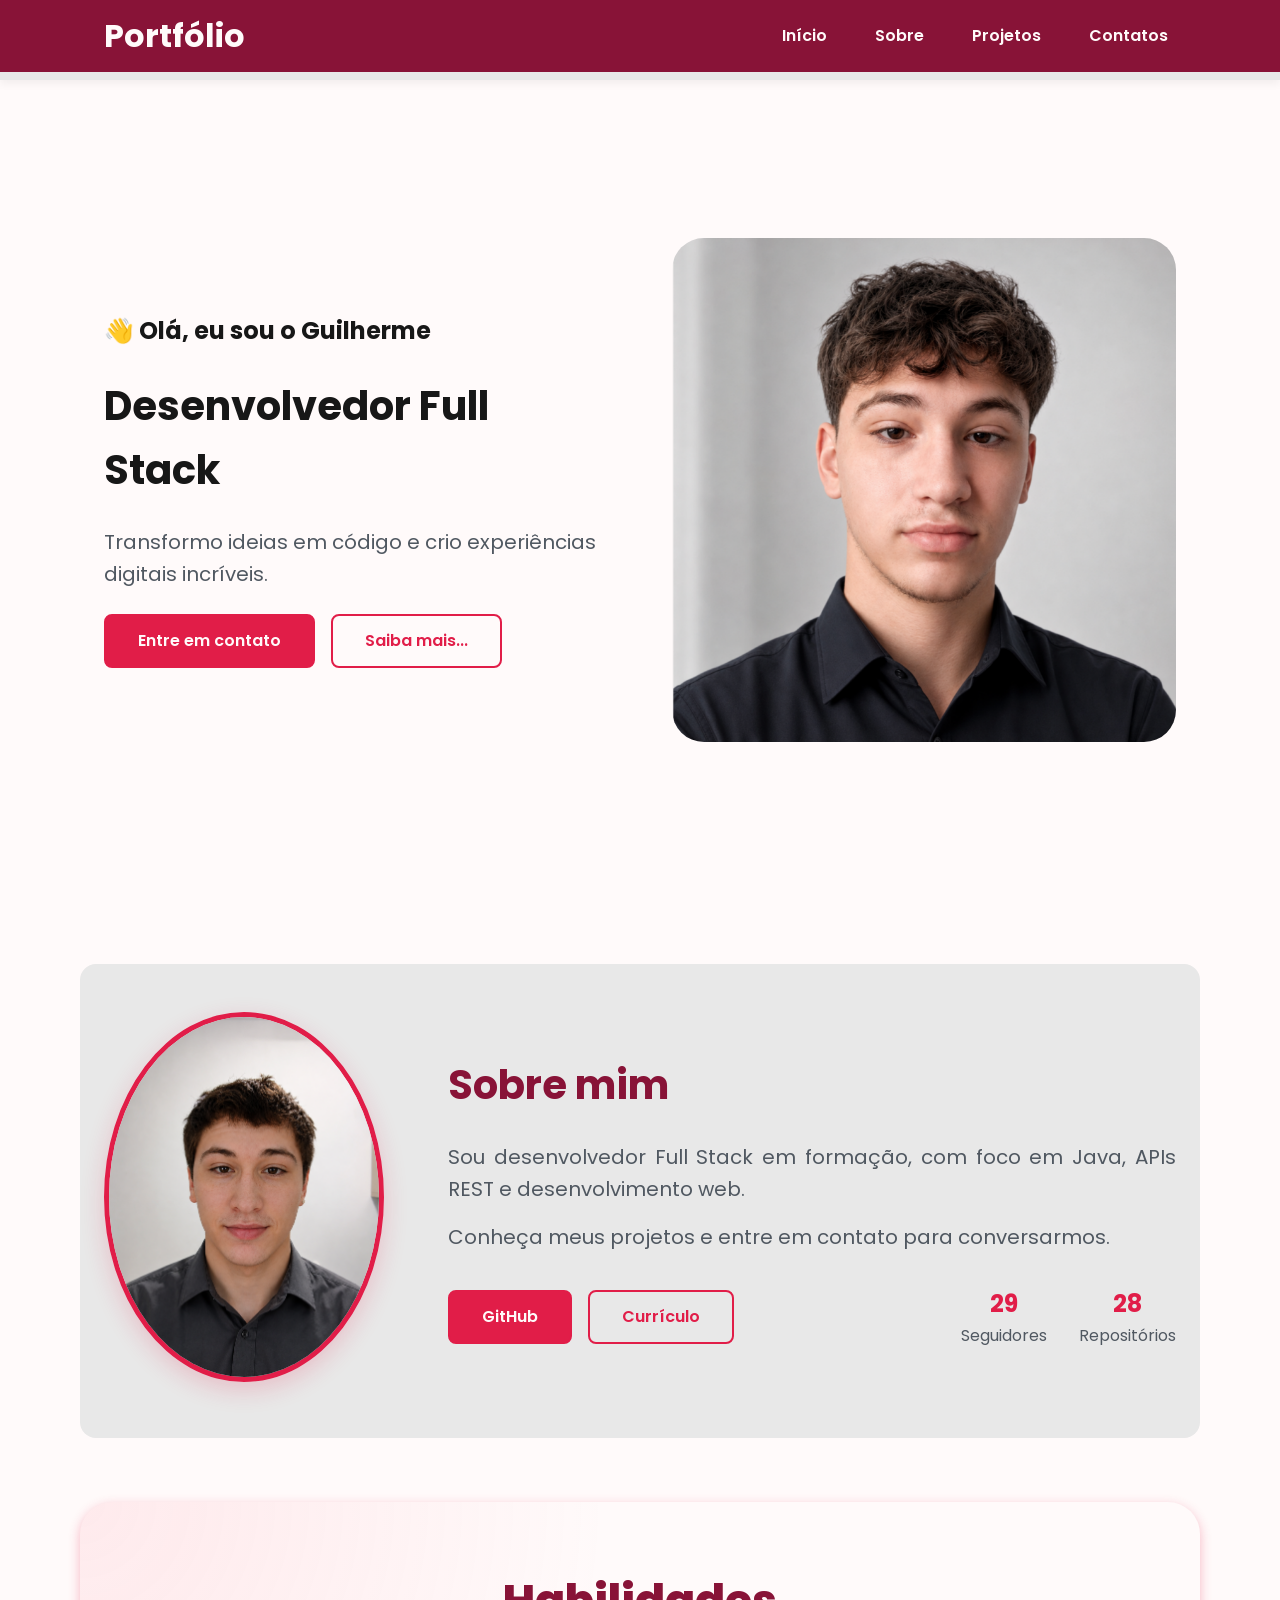
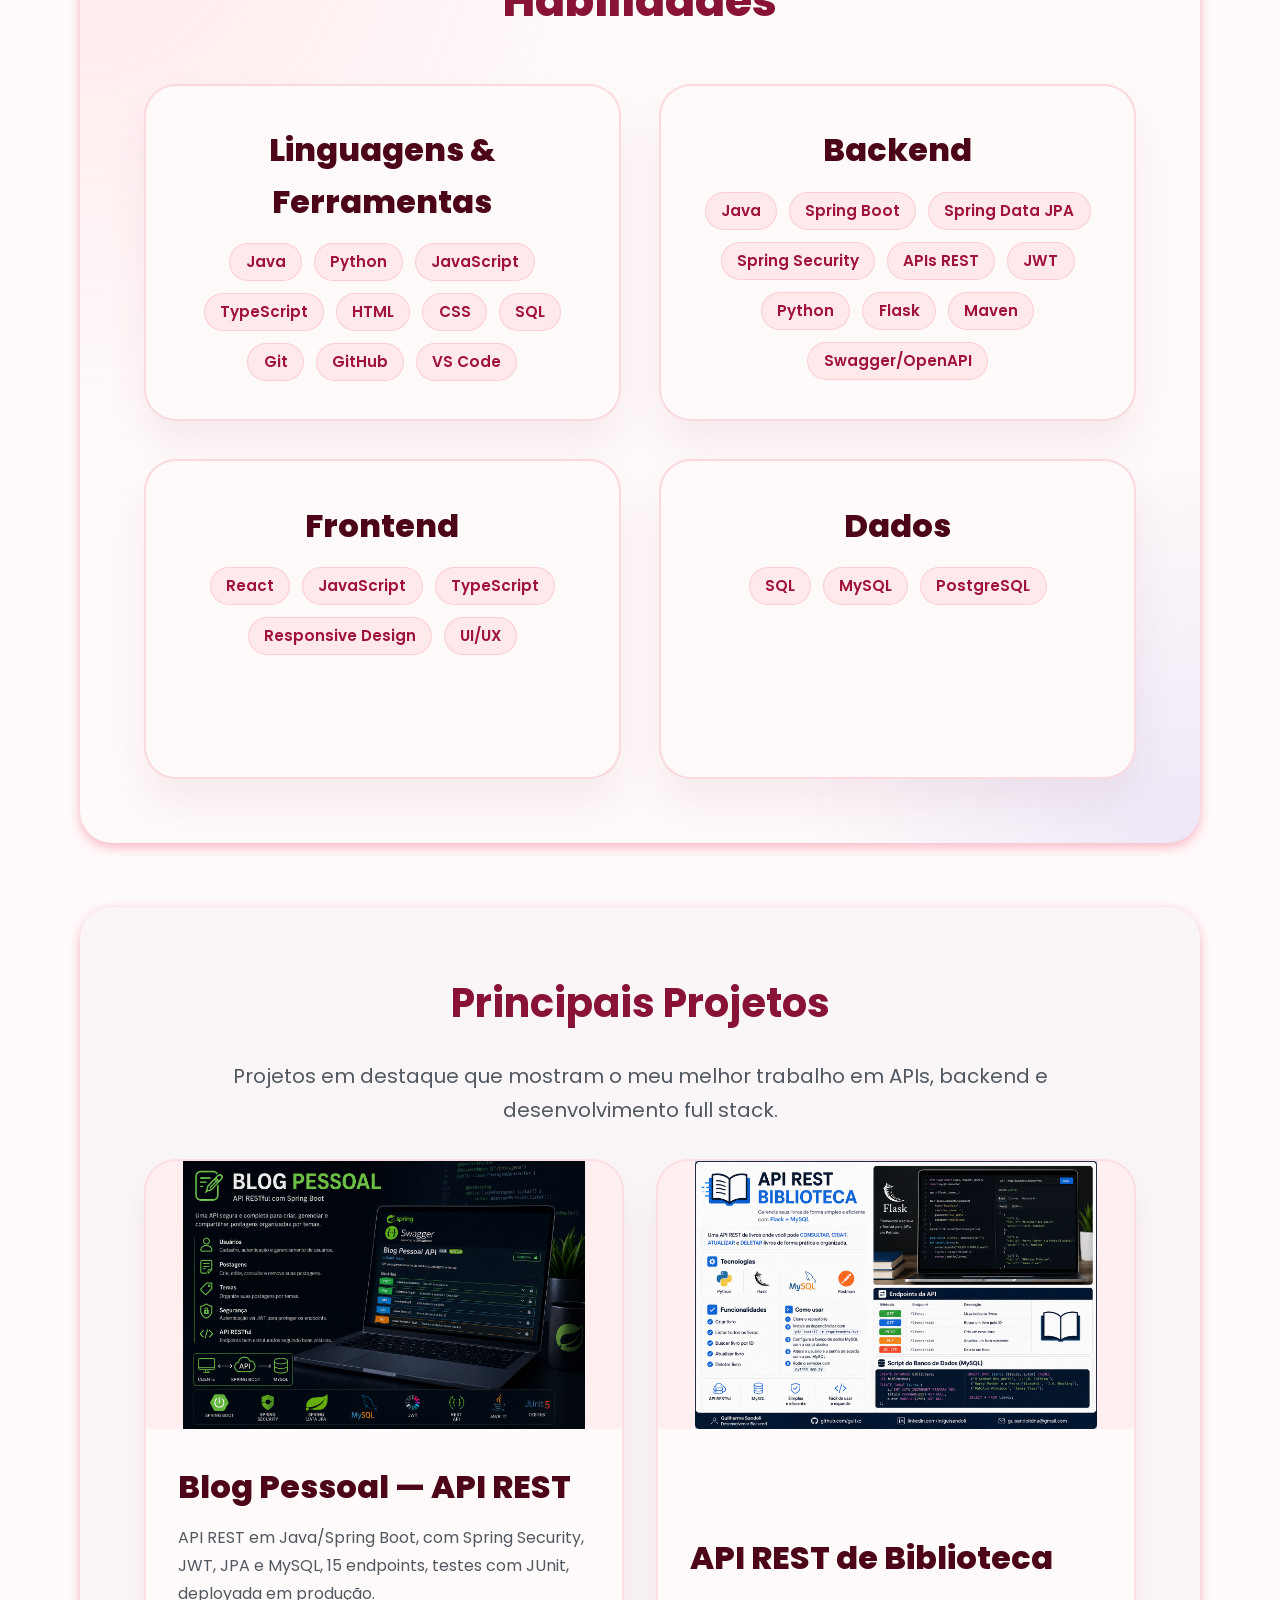
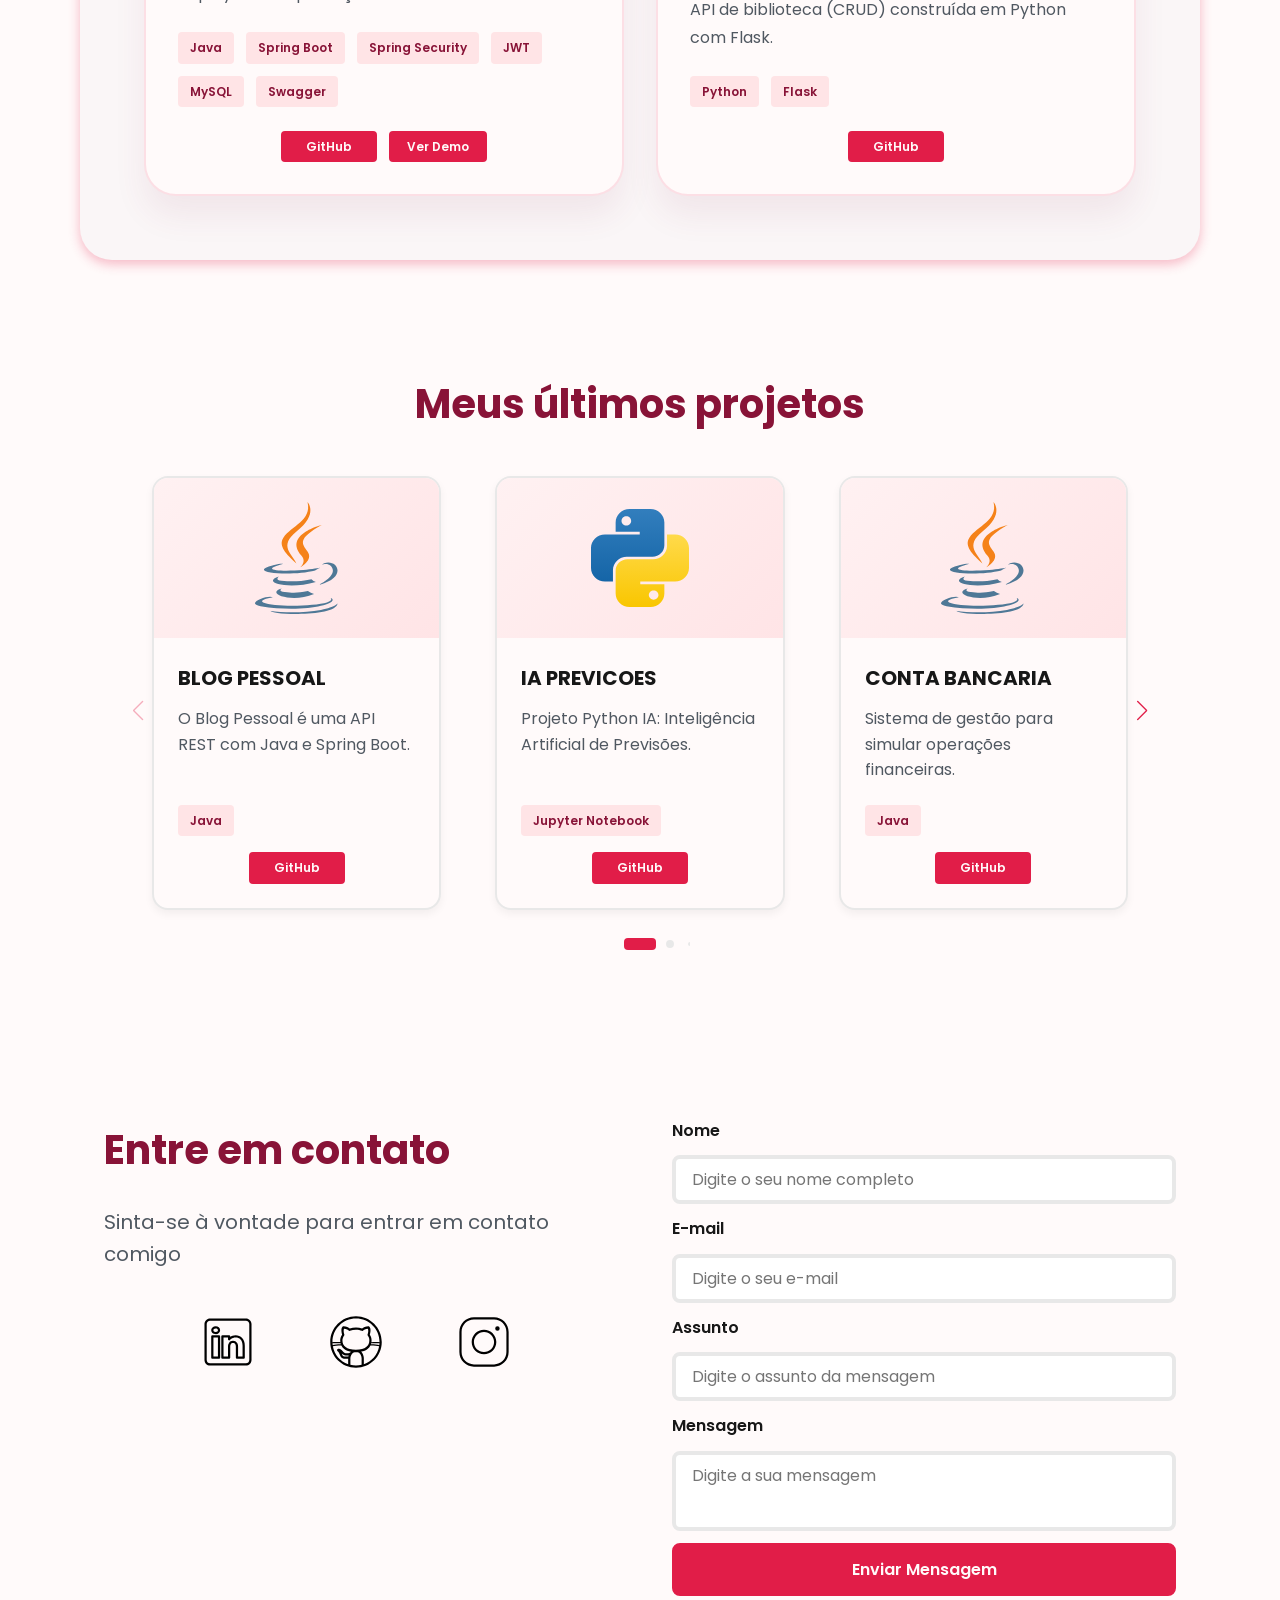
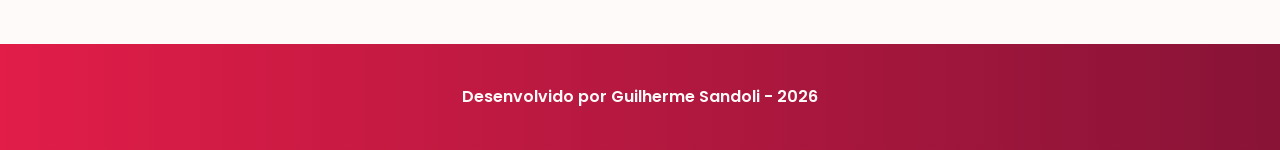
<file: index.html>
<!doctype html>
<html lang="pt-br">

<head>

  <!-- Fontes do Google -->
  <link rel="preconnect" href="https://fonts.googleapis.com">
  <link rel="preconnect" href="https://fonts.gstatic.com" crossorigin>

  <!-- Fonte do Google - Poppins -->
  <link href="https://fonts.googleapis.com/css2?family=Poppins&display=swap" rel="stylesheet">

  <meta charset="UTF-8" />
  <meta name="viewport" content="width=device-width, initial-scale=1.0" />

  <meta name="author" content="Guilherme Sandoli" />

  <meta name="description" content="Portfólio Pessoal do Guilherme Sandoli, 
                desenvolvedor Full Stack especializado em criar experiências 
                digitais incríveis. Conheça meus projetos e entre em contato." />

  <meta name="robots" content="index, follow" />

  <link rel="icon" type="image/svg+xml" href="./assets/img/favicon.svg" />

  <!-- SWIPER CSS -->
  <link rel="stylesheet" href="https://cdn.jsdelivr.net/npm/swiper@11/swiper-bundle.min.css">

  <!-- CSS principal da página -->
  <link rel="stylesheet" href="./assets/css/styles.css">

  <title>Portfólio do Guilherme</title>
</head>

<body>
  <!-- Cabeçalho da Página -->
  <header>

    <div class="menu-content">

      <!-- Título do cabeçalho -->
      <a href="index.html" id="titulo">Portfólio</a>

      <!-- Menu de Navegação -->
      <nav>
        <ul class="menu-list">
          <li><a href="#hero">Início</a></li>
          <li><a href="#about">Sobre</a></li>
          <li><a href="#projects">Projetos</a></li>
          <li><a href="#contacts">Contatos</a></li>
        </ul>
      </nav>

    </div>

  </header>

  <!-- Seção Principal da Página -->
  <main>

    <!-- Seção Hero -->
    <section id="hero" class="section-container hero-container">

      <!-- Boas Vindas -->
      <article class="hero-content">

        <span>👋 Olá, eu sou o Guilherme</span>
        <h1>Desenvolvedor Full Stack</h1>
        <p>Transformo ideias em
          código e crio experiências digitais incríveis.</p>

        <div class="buttons-container">
          <a href="#contacts" class="botao">Entre em contato</a>
          <a href="#about" class="botao-outline">Saiba mais...</a>
        </div>

      </article>

      <!-- Imagem da Seção Hero -->
      <figure class="hero-image">
        <img src="./assets/img/fotoProfissional.png" alt="Foto do autor do site" class="float-animation">
      </figure>

    </section>

    <!-- Seção Sobre mim -->
    <section id="about" class="section-container about-container">


    </section>

    <!-- Seção de Habilidades -->
    <section id="skills" class="section-container skills-container">
      <h2>Habilidades</h2>
      <div class="skills-grid">
          <article class="skill-card">
            <h3>Linguagens & Ferramentas</h3>
          <ul>
            <li class="skill-chip">Java</li>
            <li class="skill-chip">Python</li>
            <li class="skill-chip">JavaScript</li>
            <li class="skill-chip">TypeScript</li>
            <li class="skill-chip">HTML</li>
            <li class="skill-chip">CSS</li>
            <li class="skill-chip">SQL</li>
            <li class="skill-chip">Git</li>
            <li class="skill-chip">GitHub</li>
            <li class="skill-chip">VS Code</li>
          </ul>
        </article>

        <article class="skill-card">
          <h3>Backend</h3>
          <ul>
            <li class="skill-chip">Java</li>
            <li class="skill-chip">Spring Boot</li>
            <li class="skill-chip">Spring Data JPA</li>
            <li class="skill-chip">Spring Security</li>
            <li class="skill-chip">APIs REST</li>
            <li class="skill-chip">JWT</li>
            <li class="skill-chip">Python</li>
            <li class="skill-chip">Flask</li>
            <li class="skill-chip">Maven</li>
            <li class="skill-chip">Swagger/OpenAPI</li>
          </ul>
        </article>

        <article class="skill-card">
          <h3>Frontend</h3>
          <ul>
            <li class="skill-chip">React</li>
            <li class="skill-chip">JavaScript</li>
            <li class="skill-chip">TypeScript</li>
            <li class="skill-chip">Responsive Design</li>
            <li class="skill-chip">UI/UX</li>
          </ul>
        </article>

        <article class="skill-card">
          <h3>Dados</h3>
          <ul>
            <li class="skill-chip">SQL</li>
            <li class="skill-chip">MySQL</li>
            <li class="skill-chip">PostgreSQL</li>
          </ul>
        </article>

      </div>
    </section>

    <!-- Seção de Principais Projetos -->
    <section id="featured-projects" class="section-container featured-projects-container">
      <div class="section-header">
        <h2>Principais Projetos</h2>
        <p>Projetos em destaque que mostram o meu melhor trabalho em APIs, backend e desenvolvimento full stack.</p>
      </div>
      <div class="featured-projects-grid"></div>
    </section>

    <!-- Seção de Projetos -->
    <section id="projects" class="section-container projects-container">

      <h2>Meus últimos projetos</h2>

      <!-- Swiper Container -->
      <div class="swiper projects-swiper">

        <div class="swiper-wrapper">

        

        </div>

        <!-- Botões de Navegação -->
        <div class="swiper-button-next"></div>
        <div class="swiper-button-prev"></div>

        <!-- Paginação -->
        <div class="swiper-pagination"></div>

      </div>

    </section>

    <!-- Seção de Contatos -->
    <section id="contacts" class="section-container contact-container">

      <!-- Redes Sociais -->
      <article class="contact-info">

        <h2>Entre em contato</h2>
        <p>Sinta-se à vontade para entrar em contato comigo</p>

        <!-- Links para as Redes Sociais -->
        <div class="social-container">

          <a href="https://www.linkedin.com/in/guisandoli/" target="_blank" class="social-icon" aria-label="LinkedIn">
            <img src="./assets/icons/social/linkedin.svg" alt="Link para o LinkedIn">
          </a>

          <a href="https://github.com/guitxc" target="_blank" class="social-icon" aria-label="GitHub">
            <img src="./assets/icons/social/github.svg" alt="Link para o GitHub">
          </a>

          <a href="https://www.instagram.com/gui.snd" target="_blank" class="social-icon" aria-label="Instagram">
            <img src="./assets/icons/social/instagram.svg" alt="Link para o Instagram">
          </a>

        </div>
      </article>


      <!-- Formulário de Contato -->
      <form id="formulario" action="https://formsubmit.co/22975ca200a794dda0c93c1955810172" method="POST">

        <input type="hidden" name="_next" value="https://guitxc.github.io/portifolio_t/index.html">
        <input type="hidden" name="_captcha" value="false">

        <label for="nome">Nome</label>
        <input id="nome" name="nome" type="text" placeholder="Digite o seu nome completo">
        <span id="erro-nome"></span>

        <label for="email">E-mail</label>
        <input id="email" name="email" type="text" placeholder="Digite o seu e-mail">
        <span id="erro-email"></span>

        <label for="assunto">Assunto</label>
        <input id="assunto" name="assunto" type="text" placeholder="Digite o assunto da mensagem">
        <span id="erro-assunto"></span>

        <label for="mensagem">Mensagem</label>
        <textarea id="mensagem" name="mensagem" placeholder="Digite a sua mensagem"></textarea>
        <span id="erro-mensagem"></span>

        <button class="botao" type="submit">Enviar Mensagem</button>

      </form>

    </section>
  </main>

  <!-- Rodapé da Pàgina -->
  <footer>
    Desenvolvido por Guilherme Sandoli - 2026
  </footer>

  <!-- SWIPER JS -->
  <script src="https://cdn.jsdelivr.net/npm/swiper@11/swiper-bundle.min.js"></script>

  <script src="./assets/js/script.js"></script>

</body>

</html>
</file>
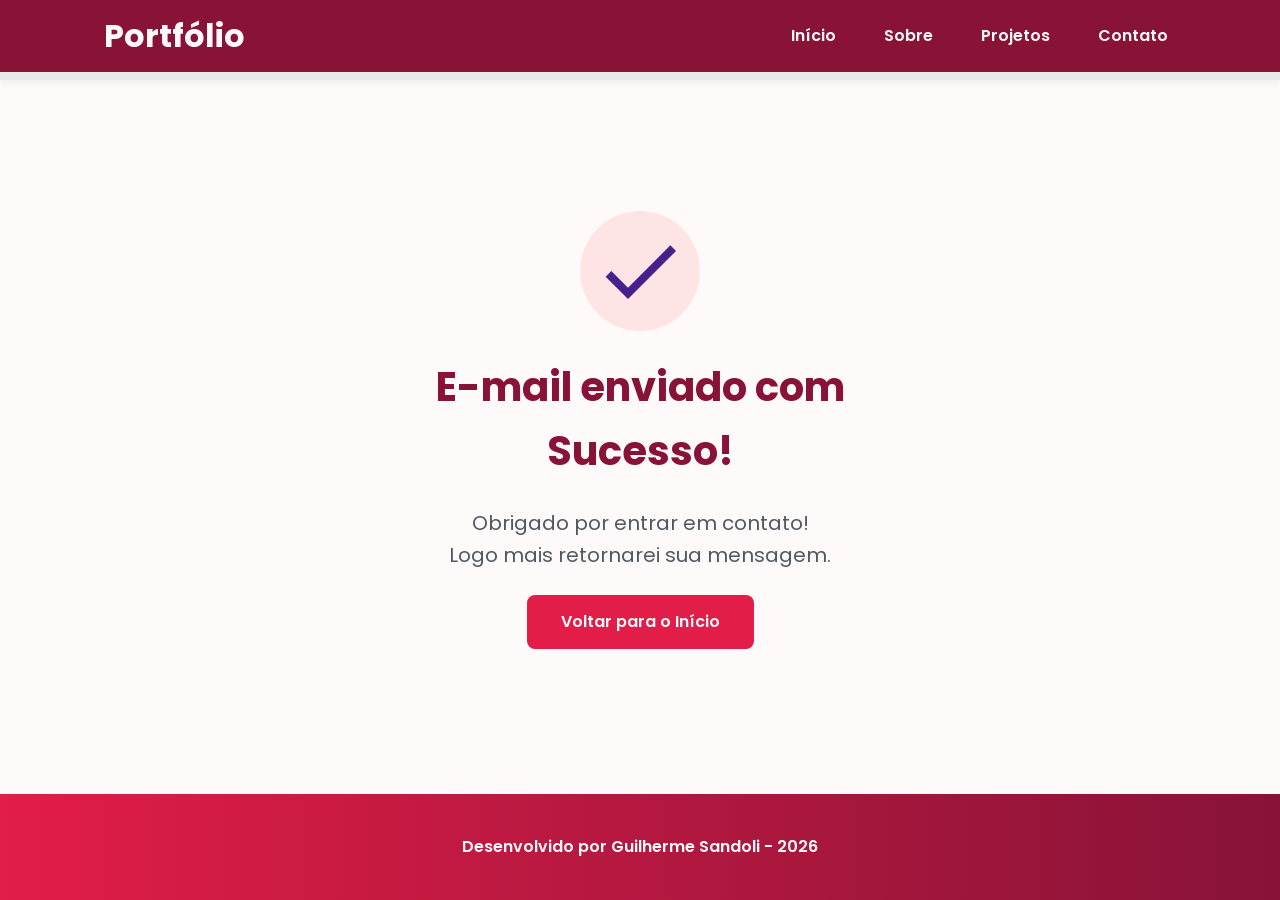
<file: success.html>
<!doctype html>
<html lang="pt-br">
	<head>
		<!-- Fontes do Google -->
		<link rel="preconnect" href="https://fonts.googleapis.com" />
		<link
			rel="preconnect"
			href="https://fonts.gstatic.com"
			crossorigin
		/>

		<!-- Fonte do Google - Poppins -->
		<link
			href="https://fonts.googleapis.com/css2?family=Poppins&display=swap"
			rel="stylesheet"
		/>

		<meta charset="UTF-8" />
		<meta
			name="viewport"
			content="width=device-width, initial-scale=1.0"
		/>
		<meta name="author" content="Guilherme Sandoli" />
		<meta
			name="description"
			content="Portfólio Pessoal do Guilherme Sandoli, 
                desenvolvedor Full Stack especializado em criar experiências 
                digitais incríveis. Conheça meus projetos e entre em contato."
		/>
		<meta name="robots" content="index, follow" />

		<link
			rel="icon"
			type="image/svg+xml"
			href="./assets/img/favicon.svg"
		/>

		<!-- CSS principal da página -->
		<link rel="stylesheet" href="./assets/css/styles.css" />

		<title>Portfólio do Guilherme</title>
	</head>

	<body>
		<!-- Cabeçalho da Página (header) -->
		<header class="menu-container">
			<div class="menu-content">
				<a href="index.html" id="titulo">Portfólio</a>

				<nav>
					<ul class="menu-list">
						<li>
							<a href="index.html#hero"
								>Início</a
							>
						</li>
						<li>
							<a href="index.html#about"
								>Sobre</a
							>
						</li>
						<li>
							<a href="index.html#projects"
								>Projetos</a
							>
						</li>
						<li>
							<a href="index.html#contact"
								>Contato</a
							>
						</li>
					</ul>
				</nav>
			</div>
		</header>

		<!-- Seção Principal da Página (main) -->
		<main>
			<!-- Mensagem de Sucesso -->
			<section class="success-container">
				<article class="success-content">
					<figure class="success-icon">
						<img
							src="./assets/img/success.svg"
							alt="Ilustração de sucesso"
							class="float-animation"
							width="20%"
						/>
					</figure>

					<h1>E-mail enviado com Sucesso!</h1>
					<h2>
						Obrigado por entrar em contato! <br />
						Logo mais retornarei sua mensagem.
					</h2>

					<a class="botao" href="index.html"
						>Voltar para o Início</a
					>
				</article>
			</section>
		</main>

		<!-- Rodapé da Página (footer) -->
		<footer>Desenvolvido por Guilherme Sandoli - 2026</footer>
	</body>
</html>
</file>
<file: assets/css/styles.css>
/* Reset do Navegador */
* {
  margin: 0;
  padding: 0;
  box-sizing: border-box;
  font-family: 'Poppins', sans-serif;
  font-weight: 400;
  text-decoration: none;
  outline: none;
}    

/* Variáveis */
:root {
    /* Paleta de Cores - Vermelho */
    --purple-50: #fff1f2;
    --purple-100: #ffe4e6;
    --purple-200: #fecdd3;
    --purple-300: #fda4af;
    --purple-400: #fb7185;
    --purple-500: #e11d48;
    --purple-600: #be123c;
    --purple-700: #9f1239;
    --purple-800: #881337;
    --purple-900: #4c0519;
    --purple-950: #2a020d;

    /* Cores Neutras */
    --gray-200: #e8e8e8;
    --gray-400: #505861;
    --black: #171717;
    --white: #fffafa;

    /* Cores de Estado */
    --error: #e63946;

    /* Sombras */
    --shadow-sm: 0 0.25rem 0.5rem rgba(0, 0, 0, 0.05);
    --shadow-md: 0 0.25rem 0.75rem rgba(225, 29, 72, 0.3);
    --shadow-lg: 0 0.5rem 1.5rem rgba(225, 29, 72, 0.2);

    /* Espaçamentos */
    --spacing-xs: 0.5rem;
    --spacing-sm: 1rem;
    --spacing-md: 1.5rem;
    --spacing-lg: 2rem;
    --spacing-xl: 3rem;
    --spacing-2xl: 4rem;

    /* Tamanhos de Fonte */
    --text-sm: 0.75rem;
    --text-base: 1rem;
    --text-lg: 1.25rem;
    --text-xl: 1.5rem;
    --text-2xl: 2rem;
    --text-3xl: 2.5rem;

    /* Border Radius */
    --radius-sm: 0.25rem;
    --radius-md: 0.5rem;
    --radius-lg: 1rem;
    --radius-xl: 2rem;
    --radius-full: 50%;

    /* Animação Padrão */
    --transition-default: all 0.3s ease;
}

/* Configurações Básicas */

html {
  scroll-behavior: smooth;
}

body {
  display: flex;
  flex-direction: column;
  min-height: 100vh;
  background-color: var(--white);
  line-height: 1.6;
  color: var(--black);
}

main {
  flex: 1;
}

/* Seções - Base Comum */

.section-container {
  max-width: 70rem;
  margin: 0 auto;
  padding: var(--spacing-xl) var(--spacing-md);
  scroll-margin-top: 6rem;
}

/* Botões */

.buttons-container {
  display: flex;
  gap: var(--spacing-sm);
}

.botao,
.botao-outline {
  display: inline-block;
  padding: 0.75rem 2rem;
  border: 0.15rem solid transparent;
  border-radius: var(--radius-md);
  font-size: var(--text-base);
  font-weight: 600;
  text-align: center;
  cursor: pointer;
  transition: var(--transition-default);
}

.botao {
  border-color: var(--purple-500);
  background-color: var(--purple-500);
  color: var(--white);
}

.botao:hover {
  border-color: var(--purple-800);
  background-color: var(--purple-800);
  box-shadow: var(--shadow-md);
  transform: translateY(-0.25rem);
}

.botao-outline {
  border-color: var(--purple-500);
  background-color: transparent;
  color: var(--purple-500);
}

.botao-outline:hover {
  border-color: var(--purple-500);
  background-color: var(--purple-500);
  color: var(--white);
  transform: translateY(-0.25rem);
}

/* Botões pequenos - Card Projetos */

.botao.botao-sm,
.botao-outline.botao-sm {
  min-width: 6rem;
  padding: 0.25rem var(--spacing-sm);
  border-width: 0.125rem;
  border-radius: 0.25rem;
  font-size: var(--text-sm);
}

/* Seção Header - Cabeçalho e Menu */

header {
  position: sticky;
  top: 0;
  z-index: 1000;
  width: 100%;
  height: 5rem;
  border-bottom: var(--spacing-xs) solid var(--gray-200);
  box-shadow: var(--shadow-sm);
  background-color: var(--purple-800);
}

header a {
  font-weight: 600;
  color: var(--white);
  transition: color 0.3s ease;
}

header a:hover {
  color: var(--purple-100);
}

#titulo {
  font-size: var(--text-2xl);
  font-weight: 700;
}

.menu-content {
  display: flex;
  justify-content: space-between;
  align-items: center;
  max-width: 70rem;
  height: 100%;
  margin: 0 auto;
  padding: 0 var(--spacing-md);
}

.menu-list {
  display: flex;
  gap: var(--spacing-lg);
  list-style: none;
}

.menu-list a {
  padding: var(--spacing-xs);
}

/* Seção Hero */

.hero-container {
  display: flex;
  align-items: center;
  gap: var(--spacing-2xl);
  min-height: calc(100vh - 5rem);
}

.hero-content {
  display: flex;
  flex: 1;
  flex-direction: column;
  gap: var(--spacing-md);

}

.hero-content span {
  font-size: var(--text-xl);
  font-weight: 700;
}

.hero-content h1 {
  font-size: var(--text-3xl);
  font-weight: 700;
}

.hero-content p,
.about-content p,
.contact-info p {
  font-size: var(--text-lg);
  color: var(--gray-400);
}

.hero-image {
  display: flex;
  flex: 1;
  justify-content: center;
}

.hero-image img {
  width: 100%;
  max-width: 100%;
  border-radius: var(--radius-xl);
}

/* Animação Flutuante */
@keyframes float {
  
  0%,
  100% {
    transform: translateY(0);
  }

  50% {
    transform: translateY(-1.25rem);
  }

}

/* Usa animação */
.float-animation {
  animation: float 3s ease-in-out infinite;
}

/* About */

.about-container {
    display: flex;
    align-items: center;
    gap: var(--spacing-2xl);
    margin: var(--spacing-2xl) auto;
    border-radius: var(--radius-lg);
    background-color: var(--gray-200);
}

.about-image {
    flex: 0 0 17.5rem;
}

.about-image img {
    width: 100%;
    border: 0.35rem solid var(--purple-500);
    border-radius: var(--radius-full);
    box-shadow: var(--shadow-lg);
}

.about-content h2,
.projects-container h2,
.contact-info h2 {
    margin-bottom: var(--spacing-md);
    font-size: var(--text-3xl);
    font-weight: 700;
    color: var(--purple-800);
}

.about-content p {
    margin-bottom: var(--spacing-sm);
    text-align: justify;
}

.about-buttons-data {
    display: flex;
    justify-content: space-between;
    align-items: center;
    gap: var(--spacing-lg);
    margin-top: var(--spacing-lg);
}

.about-buttons-data .botao {
    margin-right: auto;
}

.data-container {
    display: flex;
    gap: var(--spacing-lg);
    margin-top: 0;
}

.data-item {
    display: flex;
    flex-direction: column;
    align-items: center;
}

.data-number {
    font-size: var(--text-xl);
    font-weight: 700;
    text-align: center;
    color: var(--purple-500);
}

.data-label {
    font-size: var(--text-base);
    text-align: center;
    color: var(--gray-400);
}

/* Skills */

.skills-container {
  scroll-margin-top: 3rem;
  margin: var(--spacing-2xl) auto;
  padding: var(--spacing-2xl);
  border-radius: var(--radius-xl);
  background: radial-gradient(circle at top left, rgba(251, 113, 133, 0.12), transparent 36%),
    radial-gradient(circle at bottom right, rgba(79, 70, 229, 0.1), transparent 28%),
    var(--white);
  box-shadow: var(--shadow-md);
}

.skills-container h2 {
  margin-bottom: var(--spacing-lg);
  font-size: 2.75rem;
  font-weight: 800;
  color: var(--purple-800);
  text-align: center;
}

.skills-grid {
  display: grid;
  grid-template-columns: repeat(auto-fit, minmax(22rem, 1fr));
  justify-content: center;
  gap: calc(var(--spacing-lg) * 1.2);
  margin-top: var(--spacing-xl);
}

.skill-card {
  min-height: 20rem;
  padding: calc(var(--spacing-lg) * 1.2);
  border: 0.15rem solid rgba(226, 29, 72, 0.15);
  border-radius: var(--radius-xl);
  background-color: var(--white);
  box-shadow: 0 1.5rem 2.5rem rgba(142, 45, 85, 0.08);
  text-align: center;
  transition: transform 0.35s ease, box-shadow 0.35s ease;
  display: flex;
  flex-direction: column;
  justify-content: flex-start;
  align-items: center;
}

.skill-card:hover {
  transform: translateY(-0.5rem);
  box-shadow: 0 2rem 3rem rgba(142, 45, 85, 0.18);
}

.skill-card h3 {
  margin-bottom: 1rem;
  font-size: var(--text-2xl);
  font-weight: 800;
  color: var(--purple-900);
}

.skill-card ul {
  list-style: none;
  display: flex;
  flex-wrap: wrap;
  justify-content: center;
  gap: 0.75rem;
  padding: 0;
  margin: 0;
}

.skill-card li {
  display: inline-flex;
  align-items: center;
  padding: 0.65rem 0.95rem;
  border-radius: 999px;
  background-color: rgba(251, 113, 133, 0.12);
  color: var(--purple-700);
  font-weight: 600;
  font-size: 0.95rem;
  line-height: 1;
  border: 1px solid rgba(251, 113, 133, 0.25);
}

/* Featured Projects */

.featured-projects-container {
  scroll-margin-top: 3rem;
  margin: var(--spacing-2xl) auto;
  padding: var(--spacing-2xl);
  background-color: #faf6f7;
  border-radius: var(--radius-xl);
  box-shadow: var(--shadow-md);
}

.featured-projects-container .section-header {
  max-width: 52rem;
  margin: 0 auto 2rem;
  text-align: center;
}

.featured-projects-container .section-header h2 {
  margin-bottom: var(--spacing-md);
  font-size: var(--text-3xl);
  font-weight: 700;
  color: var(--purple-800);
}

.featured-projects-container .section-header p {
  font-size: var(--text-lg);
  color: var(--gray-400);
  line-height: 1.7;
  margin-top: var(--spacing-sm);
}

.featured-projects-grid {
  display: grid;
  grid-template-columns: repeat(auto-fit, minmax(22rem, 1fr));
  gap: var(--spacing-lg);
}

.featured-project-card {
  display: flex;
  flex-direction: column;
  justify-content: space-between;
  min-height: 100%;
  background-color: var(--white);
  border: 0.15rem solid rgba(226, 29, 72, 0.12);
  border-radius: var(--radius-xl);
  box-shadow: 0 1.25rem 2rem rgba(142, 45, 85, 0.08);
  overflow: hidden;
}

.featured-project-image {
  width: 100%;
  aspect-ratio: 16 / 9;
  overflow: hidden;
}

.featured-project-image img {
  width: 100%;
  height: 100%;
  object-fit: contain;
  background-color: rgba(251, 113, 133, 0.08);
  display: block;
}

.featured-project-body {
  display: flex;
  flex-direction: column;
  gap: var(--spacing-md);
  padding: var(--spacing-lg);
  min-height: 1px;
}

.featured-project-body h3 {
  font-size: var(--text-2xl);
  font-weight: 800;
  color: var(--purple-900);
  margin-bottom: 0.75rem;
}

.featured-project-body p {
  color: var(--gray-400);
  line-height: 1.75;
  margin-bottom: 0;
}

.featured-project-card .project-tags {
  display: flex;
  flex-wrap: wrap;
  gap: 0.75rem;
}

.featured-project-card .project-buttons {
  display: flex;
  flex-wrap: wrap;
  gap: 0.75rem;
  margin-top: auto;
}

/* Projects */

.projects-container {
  scroll-margin-top: 3rem;
  margin: var(--spacing-2xl) auto; 
  text-align: center;
}

.projects-swiper {
  position: relative;
  width: 100%;
  padding: var(--spacing-sm) var(--spacing-xl) var(--spacing-xl);
  overflow: hidden;
}

/* Card Projetos */

.project-card {
  display: flex;
  flex-direction: column;
  width: 100%;
  height: 100%;
  border: 0.15rem solid var(--gray-200);
  border-radius: var(--radius-lg);
  background-color: var(--white);
  box-shadow: var(--shadow-sm);
  overflow: hidden;
  transition: var(--transition-default);
}

.project-card:hover {
  box-shadow: var(--shadow-lg);
}

.project-image {
  display: flex;
  justify-content: center;
  align-items: center;
  width: 100%;
  height: 10rem;
  background: linear-gradient(135deg, var(--purple-50) 0%, var(--purple-100) 100%);
}

.project-image img {
  width: 75%;
  height: 75%;
  max-width: 7rem;
  max-height: 7rem;
  object-fit: contain;
  transition: transform 0.3s ease;
}

.project-content {
  display: flex;
  flex: 1;
  flex-direction: column;
  padding: var(--spacing-md);
  text-align: left;
}

.project-content h3 {
  margin-bottom: 0.75rem;
  font-size: var(--text-lg);
  font-weight: 700;
}

.project-content p {
  flex: 1;
  margin-bottom: var(--spacing-sm);
  font-size: var(--text-base);
  color: var(--gray-400)
}

.project-tags {
  display: flex;
  flex-wrap: wrap;
  gap: var(--spacing-xs)
}

.tag {
  padding: 0.375rem 0.75rem;
  border-radius: var(--radius-sm);
  background-color: var(--purple-100);
  font-size: var(--text-sm);
  font-weight: 600;
  color: var(--purple-800);
}

.project-buttons {
  display: flex;
  justify-content: center;
  align-items: center;
  gap: 0.75rem;
  margin-top: var(--spacing-sm);
}

/* Configuração do Swiper */

.swiper-wrapper {
    align-items: stretch;
}

.swiper-slide {
    display: flex;
    height: auto;
}

/* Botões do Swiper (navegação) */
.swiper-button-next,
.swiper-button-prev {
    width: 3rem;
    height: 3rem;
}

.swiper-button-next:after,
.swiper-button-prev:after {
    font-size: var(--text-lg);
    color: var(--purple-500);
}

.swiper-button-next:hover:after,
.swiper-button-prev:hover:after {
    color: var(--purple-800);
}

/* Indicadores de paginação */
.swiper-pagination-bullet {
    width: 0.75rem;
    height: 0.75rem;
    background-color: var(--gray-200);
    opacity: 1;
}

.swiper-pagination-bullet-active {
    width: var(--spacing-lg);
    border-radius: var(--radius-sm);
    background-color: var(--purple-500);
}

/* Seção de Contato */

.contact-container {
  display: grid;
  grid-template-columns: 1fr 1fr;
  gap: var(--spacing-2xl);
}

/* Redes Sociais */

.contact-info h2{
  margin-bottom: var(--spacing-md);
}

.contact-info p{
  margin-bottom: var(--spacing-lg);
}

.social-container {
  display: flex;
  justify-content: center;
  gap: var(--spacing-xl);
}

.social-icon {
  width: 5rem;
  height: 5rem;
  padding: 0.75rem;
  border-radius: var(--radius-md);
  transition: var(--transition-default);
}

.social-icon img{
  width: 100%;
  filter: brightness(0) saturate(100%);
  transition: filter 0.3s ease;
}

.social-icon img:hover {
  filter: brightness(0) 
          saturate(100%) 
          invert(42%) 
          sepia(93%) 
          saturate(1352%) 
          hue-rotate(243deg) 
          brightness(79%) 
          contrast(91%);
}

/* Formulário de Contato */

form {
  display: flex;
  flex-direction: column;
  gap: 0.75rem;
}

form label {
  font-size: var(--text-base);
  font-weight: 600;
}

form input,
form textarea {
  width: 100%;
  padding: 0.5rem var(--spacing-sm);
  border: 0.25rem solid var(--gray-200);
  border-radius: var(--radius-md);
  font-family: inherit;
  font-size: var(--text-base);
  transition: border-color 0.3s ease;
}

form input:focus,
form textarea:focus {
  border-color: var(--purple-500);
  outline: none
}

form textarea {
  min-height: 5rem;
  resize: none;
}

form span {
  margin-top: -0.75rem;
  font-size: var(--text-sm);
  color: var(--error);
}

/* Footer */

footer {
    padding: 2.5rem;
    background: linear-gradient(to right, var(--purple-500), var(--purple-800));
    font-weight: 600;
    text-align: center;
    color: var(--white);
}

/* Página Success */

.success-container {
    display: flex;
    flex-direction: column;
    justify-content: center;
    align-items: center;
    width: 100%;
    min-height: calc(100vh - 12.5rem);
    padding: var(--spacing-xl) var(--spacing-md);
}

.success-content {
    display: flex;
    flex-direction: column;
    align-items: center;
    gap: var(--spacing-md);
    max-width: 37.5rem;
    text-align: center;
}

.success-content h1 {
    font-size: var(--text-3xl);
    font-weight: 700;
    color: var(--purple-800);
}

.success-content h2 {
    font-size: var(--text-lg);
    color: var(--gray-400);
}

.success-icon {
    display: flex;
    align-items: center;
    justify-content: center;
    width: 7.5rem;
    height: 7.5rem;
    border-radius: var(--radius-full);
    background-color: var(--purple-100);
}

.success-icon img {
    width: 6rem;
    height: 6rem;
    filter: brightness(0) 
            saturate(100%) 
            invert(11%) 
            sepia(69%) 
            saturate(3759%) 
            hue-rotate(256deg) 
            brightness(101%) 
            contrast(96%);
}

.about-content h2,
.projects-container h2,
.contact-info h2 {
    margin-bottom: var(--spacing-md);
    font-size: var(--text-3xl);
    font-weight: 700;
    color: var(--purple-800);
}

@media screen and (max-width: 1024px) {
    .section-container {
        padding: var(--spacing-lg) var(--spacing-md);
    }

    .section-container h1 {
        font-size: var(--text-3xl);
    }

    .section-container h2 {
        font-size: var(--text-2xl);
    }

    .section-container p {
        font-size: var(--text-base);
    }

    .section-container span {
        font-size: var(--text-lg);
    }

    #titulo {
        font-size: var(--text-xl);
    }

    .success-content h1 {
        font-size: var(--text-3xl);
    }

    .success-content h2 {
        font-size: var(--text-lg);
    }

    .hero-container {
        flex-direction: column-reverse;
        gap: var(--spacing-lg);
        min-height: 60vh;
        text-align: center;
    }

    .hero-content,
    .hero-image {
       width: 90%;
    }

    .hero-image img {
        object-fit: cover;
    }

    .buttons-container {
        justify-content: center;
        width: 100%;
    }

    .hero-container .botao,
    .hero-container .botao-outline {
        padding: 0.75rem 1.5rem;
        font-size: var(--text-base);
        white-space: nowrap;
    }

    .about-container {
        flex-direction: column;
        gap: var(--spacing-lg);
        margin: var(--spacing-lg);
        padding: var(--spacing-lg);
    }

    .about-image {
        display: flex;
        flex: 1;
        justify-content: center;
        width: 100%;
    }

    .about-image img {
        max-width: 16rem;
        width: 100%;
    }

    .about-content {
        width: 100%;
    }

    .about-buttons-data {
        flex-direction: column;
        gap: var(--spacing-md);
        align-items: stretch;
    }

    .about-buttons-data .botao {
        margin-right: 0;
    }

    .data-container {
        justify-content: center;
        width: 100%;
    }

    .projects-container {
        margin: var(--spacing-sm) var(--spacing-lg);
    }

    .skills-grid {
        grid-template-columns: repeat(2, minmax(0, 1fr));
    }

    .projects-swiper {
        margin: 0%;
        padding: var(--spacing-sm) var(--spacing-lg) 2.5rem;
    }

    .project-card {
        width: 100%;
        height: 30rem;
        min-height: 30rem;
        max-height: 30rem;
        max-width: 100%;
    }

    .project-content {
        display: flex;
        flex-direction: column;
        justify-content: space-between;
        height: 100%;
    }

    .project-content p {
        flex: 1;
        overflow: hidden;
    }

    .project-tags {
        min-height: 2.5rem;
        align-items: flex-start;
    }

    .swiper-wrapper {
        align-items: stretch;
    }

    .swiper-slide {
        display: flex;
        justify-content: center;
        align-items: stretch;
        height: auto;
    }

    .swiper-button-next,
    .swiper-button-prev {
        display: none;
    }

    .contact-container {
        grid-template-columns: 1fr;
        gap: var(--spacing-lg);
        width: 90%;
        margin: 0 auto;
    }

    .success-container {
        padding: var(--spacing-xl) var(--spacing-md);
        min-height: calc(100vh - 10rem);
    }

    .success-content {
        gap: var(--spacing-lg);
        max-width: 35rem;
    }

    .success-icon {
        width: 6rem;
        height: 6rem;
    }

    .success-icon img {
        width: 5rem;
        height: 5rem;
    }
  }

  @media screen and (max-width: 768px) {
    header {
      height: 4rem;
    }

    .menu-content {
      padding: 0 var(--spacing-sm);
    }

    .menu-list {
      display: none;
    }

    .section-container {
      width: 100%;
      padding: var(--spacing-lg) var(--spacing-sm);
    }

    .hero-container {
      min-height: auto;
      padding-top: var(--spacing-xl);
      padding-bottom: var(--spacing-xl);
    }

    .hero-content,
    .hero-image {
      width: 100%;
    }

    .hero-content h1 {
      font-size: var(--text-2xl);
    }

    .hero-content p,
    .about-content p,
    .contact-info p {
      font-size: var(--text-base);
    }

    .buttons-container {
      flex-wrap: wrap;
    }

    .hero-container .botao,
    .hero-container .botao-outline,
    .about-buttons-data .botao,
    .about-buttons-data .botao-outline {
      flex: 1 1 10rem;
    }

    .about-container {
      width: auto;
      margin: var(--spacing-lg) var(--spacing-sm);
      padding: var(--spacing-md);
    }

    .about-content h2,
    .projects-container h2,
    .contact-info h2 {
      font-size: var(--text-2xl);
    }

    .about-content p {
      text-align: left;
    }

    .about-buttons-data {
      align-items: stretch;
    }

    .about-buttons-data .buttons-container {
      width: 100%;
    }

    .data-container {
      gap: var(--spacing-md);
    }

    .projects-container {
      margin: var(--spacing-lg) 0;
    }

    .projects-swiper {
      padding-right: 0;
      padding-left: 0;
    }

    .project-card {
      min-height: 28rem;
      height: auto;
    }

    .contact-container {
      width: 100%;
    }

    .skills-grid {
      grid-template-columns: 1fr;
    }

    .social-container {
      gap: var(--spacing-md);
    }

    .social-icon {
      width: 4rem;
      height: 4rem;
    }

    form input,
    form textarea {
      font-size: var(--text-base);
    }

    footer {
      padding: var(--spacing-lg) var(--spacing-sm);
    }
  }
</file>
